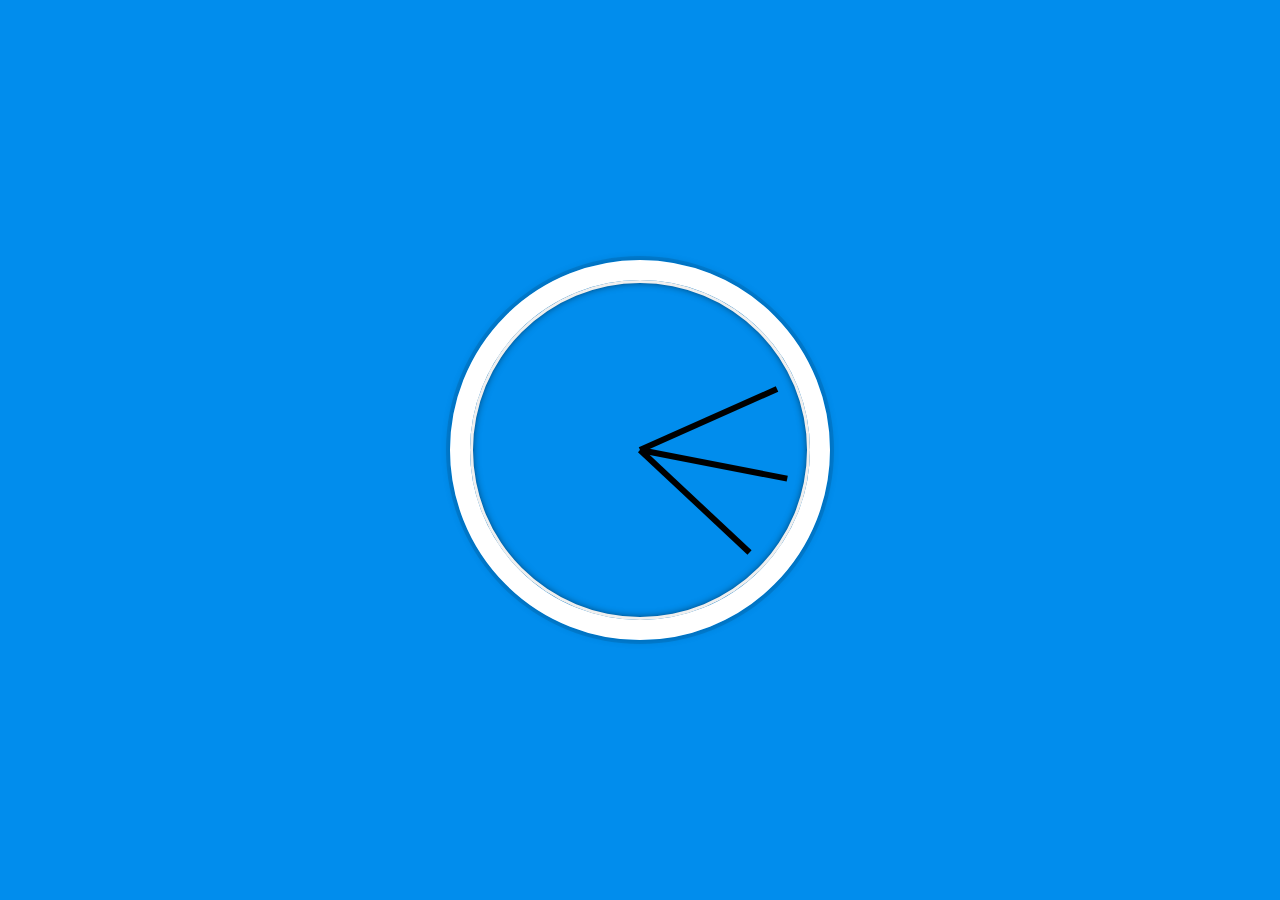
<file: 02 - JS and CSS Clock/index-START.html>
<!DOCTYPE html>
<html lang="en">
<head>
  <meta charset="UTF-8">
  <title>JS + CSS Clock</title>
</head>
<body>


    <div class="clock">
      <div class="clock-face">
        <div class="hand hour-hand"></div>
        <div class="hand min-hand"></div>
        <div class="hand second-hand"></div>
      </div>
    </div>


  <style>
    html {
      background: #018DED url(https://unsplash.it/1500/1000?image=881&blur=5);
      background-size: cover;
      font-family: 'helvetica neue';
      text-align: center;
      font-size: 10px;
    }

    body {
      margin: 0;
      font-size: 2rem;
      display: flex;
      flex: 1;
      min-height: 100vh;
      align-items: center;
    }

    .clock {
      width: 30rem;
      height: 30rem;
      border: 20px solid white;
      border-radius: 50%;
      margin: 50px auto;
      position: relative;
      padding: 2rem;
      box-shadow:
        0 0 0 4px rgba(0,0,0,0.1),
        inset 0 0 0 3px #EFEFEF,
        inset 0 0 10px black,
        0 0 10px rgba(0,0,0,0.2);
    }

    .clock-face {
      position: relative;
      width: 100%;
      height: 100%;
      transform: translateY(-3px); /* account for the height of the clock hands */
    }

    .hand {
      width: 50%;
      height: 6px;
      background: black;
      position: absolute;
      top: 50%;
      transform-origin: 100%;
      transform: rotate(90deg);
      transition: all 0.05s;
      transition-timing-function: cubic-bezier(0.1, 2.7, 0.58, 1);
    }
</style>

<script>
  const secondHand = document.querySelector('.second-hand');
  const minsHand = document.querySelector('.min-hand');
  const hourHand = document.querySelector('.hour-hand');

  function setDate() {
    const now = new Date();

    const seconds = now.getSeconds();
    const secondsDegrees = ((seconds / 60) * 360) + 90;
    secondHand.style.transform = `rotate(${secondsDegrees}deg)`;

    const mins = now.getMinutes();
    const minsDegrees = ((mins / 60) * 360) + ((seconds/60)*6) + 90;
    minsHand.style.transform = `rotate(${minsDegrees}deg)`;

    const hour = now.getHours();
    const hourDegrees = ((hour / 12) * 360) + ((mins/60)*30) + 90;
    hourHand.style.transform = `rotate(${hourDegrees}deg)`;
  }

  setInterval(setDate, 1000);

  setDate();

</script>
</body>
</html>
</file>
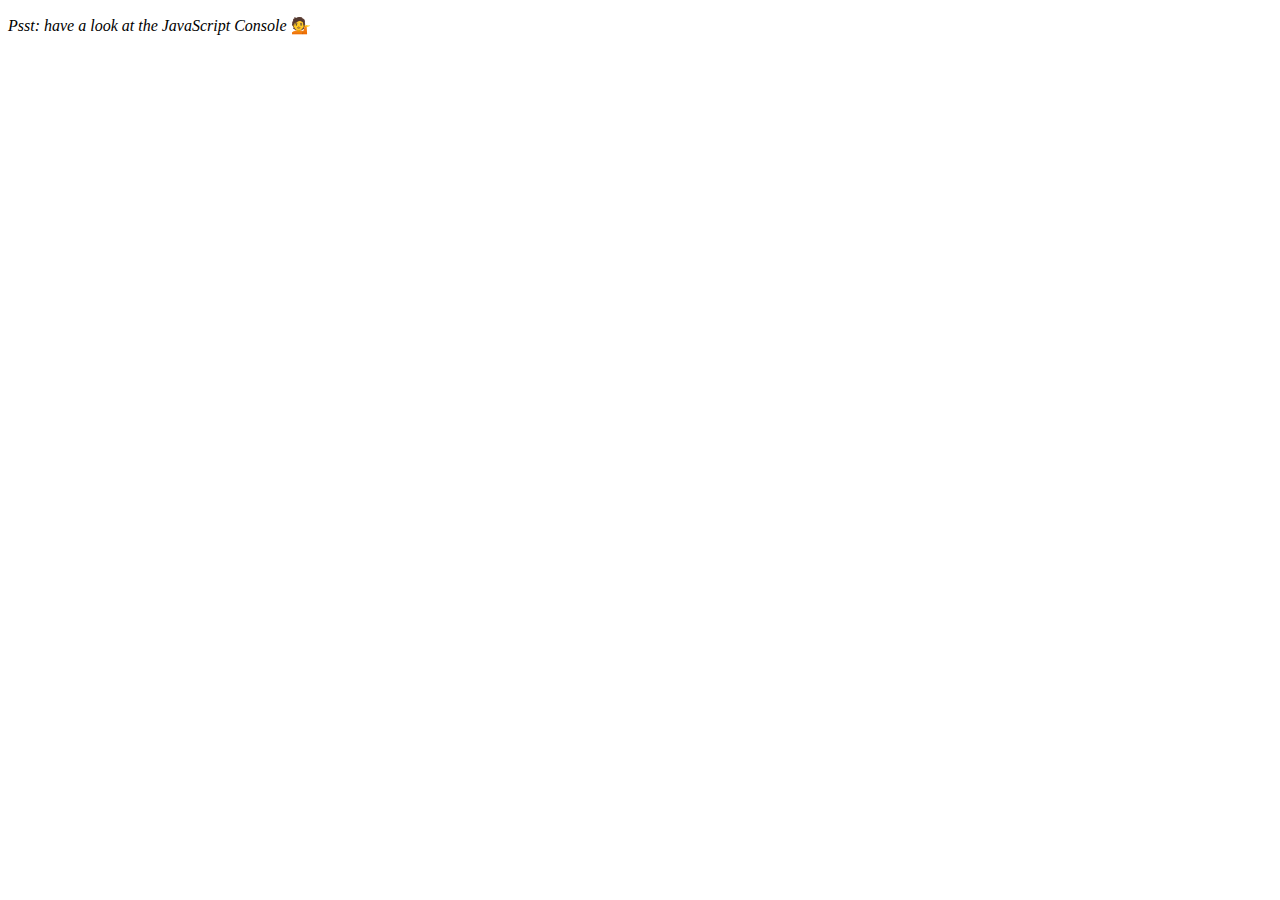
<file: 04 - Array Cardio Day 1/index-START.html>
<!DOCTYPE html>
<html lang="en">
<head>
  <meta charset="UTF-8">
  <title>Array Cardio 💪</title>
</head>
<body>
  <p><em>Psst: have a look at the JavaScript Console</em> 💁</p>
  <script>
    // Get your shorts on - this is an array workout!
    // ## Array Cardio Day 1

    // Some data we can work with
//ARRAY METHODS
    const inventors = [
      { first: 'Albert', last: 'Einstein', year: 1879, passed: 1955 },
      { first: 'Isaac', last: 'Newton', year: 1643, passed: 1727 },
      { first: 'Galileo', last: 'Galilei', year: 1564, passed: 1642 },
      { first: 'Marie', last: 'Curie', year: 1867, passed: 1934 },
      { first: 'Johannes', last: 'Kepler', year: 1571, passed: 1630 },
      { first: 'Nicolaus', last: 'Copernicus', year: 1473, passed: 1543 },
      { first: 'Max', last: 'Planck', year: 1858, passed: 1947 },
      { first: 'Katherine', last: 'Blodgett', year: 1898, passed: 1979 },
      { first: 'Ada', last: 'Lovelace', year: 1815, passed: 1852 },
      { first: 'Sarah E.', last: 'Goode', year: 1855, passed: 1905 },
      { first: 'Lise', last: 'Meitner', year: 1878, passed: 1968 },
      { first: 'Hanna', last: 'Hammarström', year: 1829, passed: 1909 }
    ];

    const people = [
      'Bernhard, Sandra', 'Bethea, Erin', 'Becker, Carl', 'Bentsen, Lloyd', 'Beckett, Samuel', 'Blake, William', 'Berger, Ric', 'Beddoes, Mick', 'Beethoven, Ludwig',
      'Belloc, Hilaire', 'Begin, Menachem', 'Bellow, Saul', 'Benchley, Robert', 'Blair, Robert', 'Benenson, Peter', 'Benjamin, Walter', 'Berlin, Irving',
      'Benn, Tony', 'Benson, Leana', 'Bent, Silas', 'Berle, Milton', 'Berry, Halle', 'Biko, Steve', 'Beck, Glenn', 'Bergman, Ingmar', 'Black, Elk', 'Berio, Luciano',
      'Berne, Eric', 'Berra, Yogi', 'Berry, Wendell', 'Bevan, Aneurin', 'Ben-Gurion, David', 'Bevel, Ken', 'Biden, Joseph', 'Bennington, Chester', 'Bierce, Ambrose',
      'Billings, Josh', 'Birrell, Augustine', 'Blair, Tony', 'Beecher, Henry', 'Biondo, Frank'
    ];
    
    // Array.prototype.filter()
    // 1. Filter the list of inventors for those who were born in the 1500's
  /*  const fifteen = inventors.filter(function(inventor) {
      if(inventor.year >= 1500 && inventor.year <= 1600) {
        return true; //keep it
      }
    });
    console.table(fifteen); */ 
    const fifteen = inventors.filter(inventor => (inventor.year >= 1500 && inventor.year < 1600));
    console.table(fifteen);
    



    // Array.prototype.map()

    //map takes in an array, does something with that array and then it returns a new array but of the same length

    // 2. Give us an array of the inventors first and last names
const fullNames = inventors.map(inventor => `${inventor.first} ${inventor.last}`);
console.log(fullNames);


    // Array.prototype.sort()
    // 3. Sort the inventors by birthdate, oldest to youngest
    const ordered = inventors.sort(function(a,b) {
      if(a.year > b.year) {
        return 1;
      }else {
        return -1;
      }
    });
    console.table(ordered);

    //const ordered = invetors.sort((a,b) => a.year > b.year ? 1 : -1);
//its a TERNIARY OPERATOR, they do the same functions, the last one is shorter; arrow function



    // Array.prototype.reduce()
  
    // 4. How many years did all the inventors live all together?
 const totalYears = inventors.reduce((total, inventor) => {
  return total + (inventor.passed - inventor.year);
 }, 0); 
 console.log(totalYears);

    // 5. Sort the inventors by years lived

    const oldest = inventors.sort(function(a, b) {
      const lastGuy = a.passed - a.year;
      const nextGuy = b.passed - b.year;
      return lastGuy > nextGuy ? -1 : 1;
    });
    console.table(oldest);
     /* if(lastGuy > nextGuy) {
        return -1;
      }else {
        return 1;
      }
    }); */



    // 6. create a list of Boulevards in Paris that contain 'de' anywhere in the name
    // https://en.wikipedia.org/wiki/Category:Boulevards_in_Paris
//first we need to get the DOM elements out of the page
/*
const category = document.querySelector('.mw-category');
const links = Array.from(category.querySelectorAll('a'));
const de = links
          .map(link => link.textcontent)
          .filter(streetName => streetName.includes('de')); */
        
    // 7. sort Exercise
    // Sort the people alphabetically by last name


    const alpha = people.sort(function(lastOne, nextOne) {
      const [alast, afirst] = lastOne.split(', ');
      const [blast, bfirst] = nextOne.split(', ');
      return aLast > bLast ? -1 1;
      console.log(last, first);

    })


    // 8. Reduce Exercise
    // Sum up the instances of each of these
    const data = ['car', 'car', 'truck', 'truck', 'bike', 'walk', 'car', 'van', 'bike', 'walk', 'car', 'van', 'car', 'truck' ];

    const transportation = data.reduce(function(obj, item) {
      if(!obj[item]) {
        obj[item] =  0;
      }
      obj[item]++;
      return obj;
    }, {});
  </script>
</body>
</html>
</file>
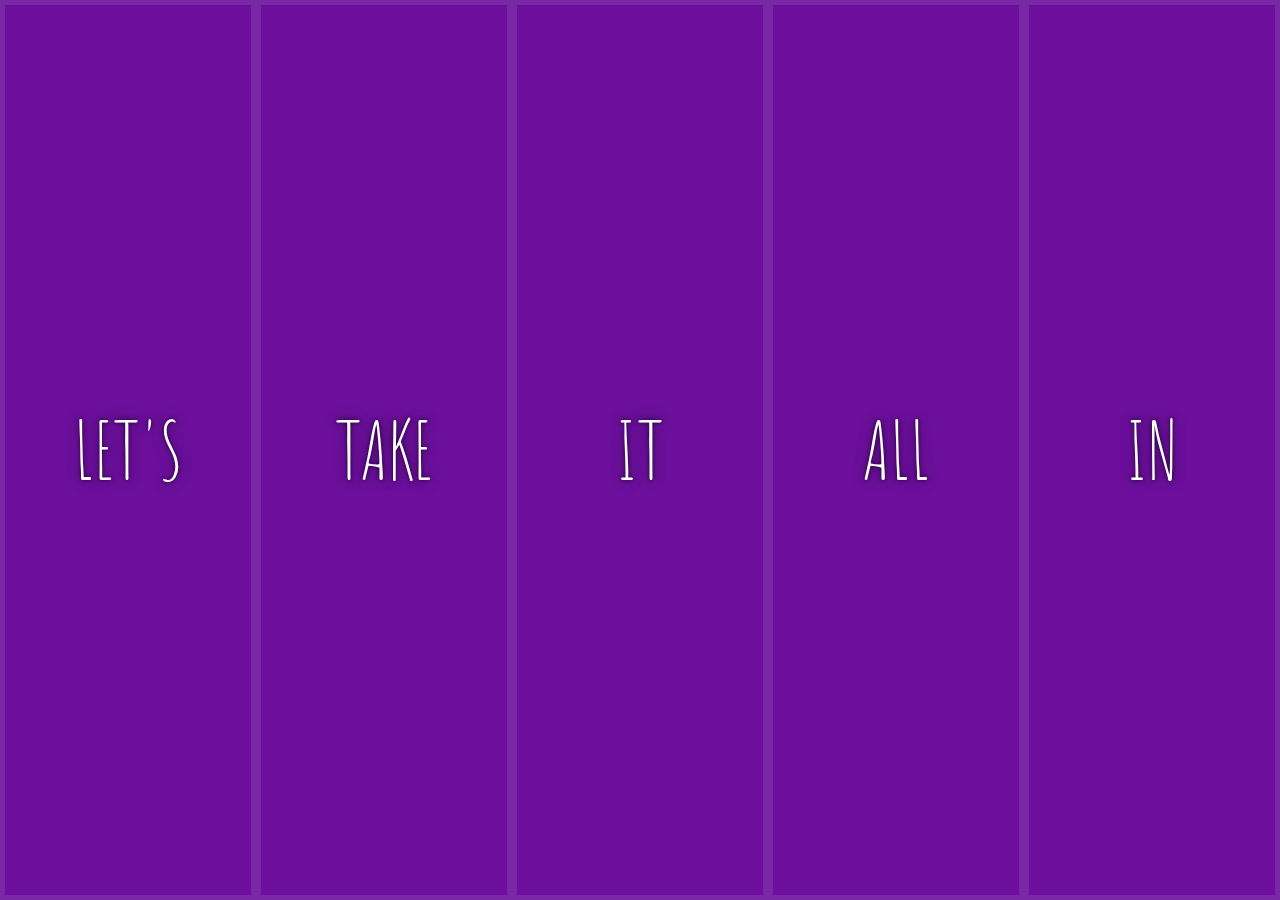
<file: 05 - Flex Panel Gallery/index-START.html>
<!DOCTYPE html>
<html lang="en">
<head>
  <meta charset="UTF-8">
  <title>Flex Panels 💪</title>
  <link href='https://fonts.googleapis.com/css?family=Amatic+SC' rel='stylesheet' type='text/css'>
</head>
<body>
  <style>
    html {
      box-sizing: border-box;
      background: #ffc600;
      font-family: 'helvetica neue';
      font-size: 20px;
      font-weight: 200;
    }
    
    body {
      margin: 0;
      cursor: pointer;
    }
    
    *, *:before, *:after {
      box-sizing: inherit;
    }

    .panels {
      min-height: 100vh;
      overflow: hidden;
      display: flex;
    }

    .panel {
      background: #6B0F9C;
      box-shadow: inset 0 0 0 5px rgba(255,255,255,0.1);
      color: white;
      text-align: center;
      align-items: center;
      /* Safari transitionend event.propertyName === flex */
      /* Chrome + FF transitionend event.propertyName === flex-grow */
      transition:
        font-size 0.7s cubic-bezier(0.61,-0.19, 0.7,-0.11),
        flex 0.7s cubic-bezier(0.61,-0.19, 0.7,-0.11),
        background 0.2s;
      font-size: 20px;
      background-size: cover;
      background-position: center;
      flex: 1;
      /* each of the panels are going to distribute evenly  */
      justify-content: center;
      align-items: center;
      display: flex;
      flex-direction: column;
    }

    .panel1 { background-image:url(https://source.unsplash.com/gYl-UtwNg_I/1500x1500); }
    .panel2 { background-image:url(https://source.unsplash.com/rFKUFzjPYiQ/1500x1500); }
    .panel3 { background-image:url(https://images.unsplash.com/photo-1465188162913-8fb5709d6d57?ixlib=rb-0.3.5&q=80&fm=jpg&crop=faces&cs=tinysrgb&w=1500&h=1500&fit=crop&s=967e8a713a4e395260793fc8c802901d); }
    .panel4 { background-image:url(https://source.unsplash.com/ITjiVXcwVng/1500x1500); }
    .panel5 { background-image:url(https://source.unsplash.com/3MNzGlQM7qs/1500x1500); }

    /* Flex Children */
    .panel > * {
      margin: 0;
      width: 100%;
      transition: transform 0.5s;
      flex: 1 0 auto;
      display: flex;
      justify-content: center;
      align-items: center;
    }

    .panel > *:first-child { transform: translateY(-100%); }
    .panel.open-active > *:first-child { transform: translateY(0); }
    .panel > *:last-child { transform: translateY(100%); }
    .panel.open-active > *:last-child { transform: translateY(0); }
/* animation */

    .panel p {
      text-transform: uppercase;
      font-family: 'Amatic SC', cursive;
      text-shadow: 0 0 4px rgba(0, 0, 0, 0.72), 0 0 14px rgba(0, 0, 0, 0.45);
      font-size: 2em;
    }
    
    .panel p:nth-child(2) {
      font-size: 4em;
    }

    .panel.open {
      font-size: 40px;
      flex: 5;
      /* flex 5 means when it has a class open it will take 5 times the amount of room as the rest of them */
    }

  </style>


  <div class="panels">
    <div class="panel panel1">
      <p>Hey</p>
      <p>Let's</p>
      <p>Dance</p>
    </div>
    <div class="panel panel2">
      <p>Give</p>
      <p>Take</p>
      <p>Receive</p>
    </div>
    <div class="panel panel3">
      <p>Experience</p>
      <p>It</p>
      <p>Today</p>
    </div>
    <div class="panel panel4">
      <p>Give</p>
      <p>All</p>
      <p>You can</p>
    </div>
    <div class="panel panel5">
      <p>Life</p>
      <p>In</p>
      <p>Motion</p>
    </div>
  </div>

  <script>
const panels = document.querySelectorAll('.panel');

function toggleOpen() {
  this.classList.toggle('open');

}

function toggleActive(e) {
  if(e.propertyName.includes('flex')){
    this.classList.toggle('open-active');
  }
}

  panels.forEach(panel => panel.addEventListener('click', toggleOpen));
  panels.forEach(panel => panel.addEventListener('transitioned', toggleActive));

  </script>

</body>
</html>
</file>
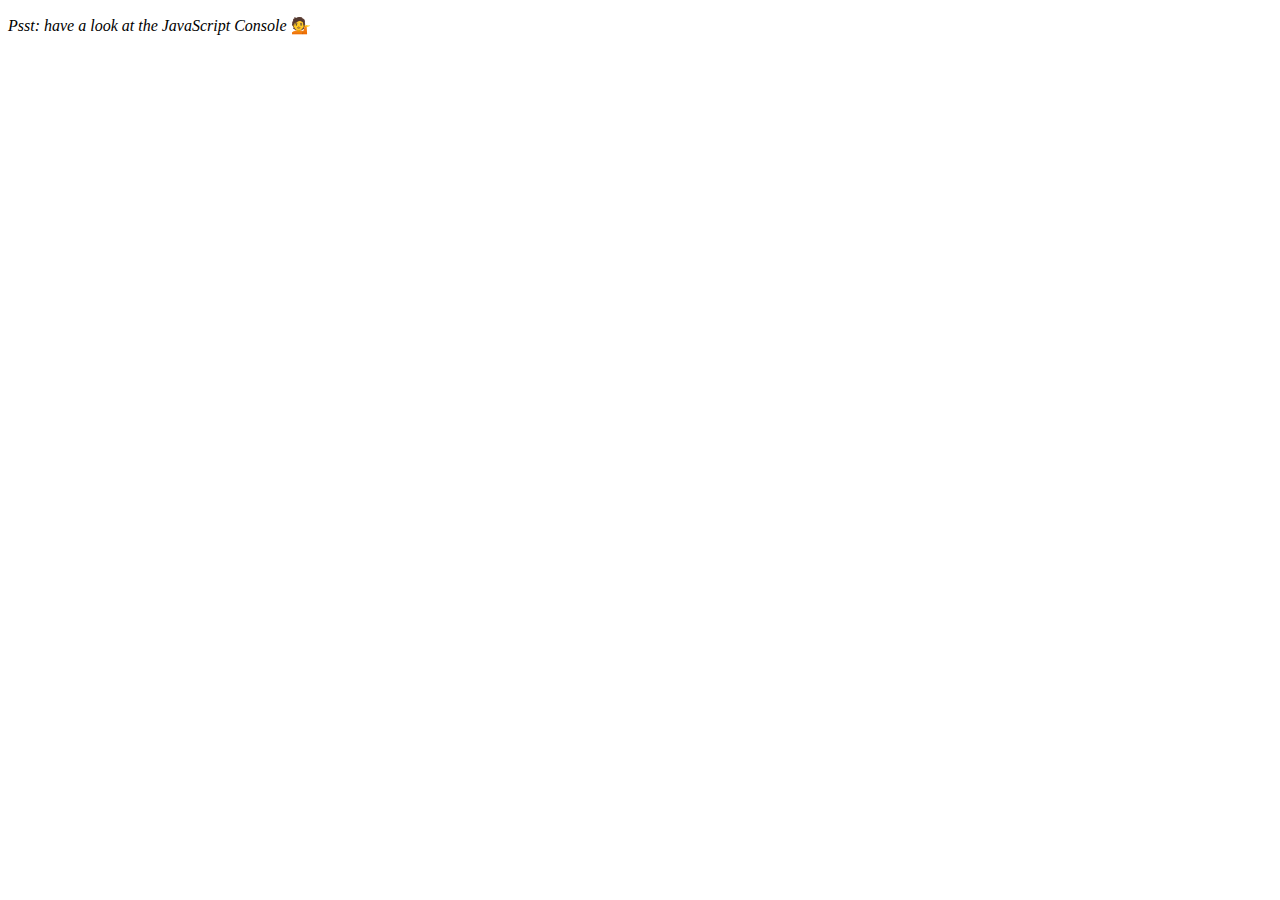
<file: 07 - Array Cardio Day 2/index-START.html>
<!DOCTYPE html>
<html lang="en">
<head>
  <meta charset="UTF-8">
  <title>Array Cardio 💪💪</title>
</head>
<body>
  <p><em>Psst: have a look at the JavaScript Console</em> 💁</p>
  <script>
    // ## Array Cardio Day 2

    const people = [
      { name: 'Wes', year: 1988 },
      { name: 'Kait', year: 1986 },
      { name: 'Irv', year: 1970 },
      { name: 'Lux', year: 2015 }
    ];

    const comments = [
      { text: 'Love this!', id: 523423 },
      { text: 'Super good', id: 823423 },
      { text: 'You are the best', id: 2039842 },
      { text: 'Ramen is my fav food ever', id: 123523 },
      { text: 'Nice Nice Nice!', id: 542328 }
    ];

    // Some and Every Checks
    // Array.prototype.some() // is at least one person 19 or older?
   
   
   
    
     const isAdult = people.some(function(person) {
      const currentYear = (new Date()).getFullYear();
      if(currentYear - person.year>= 19) {
        return true;
      }
    });
    

    const allAdults = people.every(function(person) {
      const currentYear = (new Date()).getFullYear();
      if(currentYear - person.year>= 19) {
        return true;
      }
    });
   
    //every will check for every single one of them
 
    console.log(allAdults);



    // Array.prototype.every() // is everyone 19 or older?

    // Array.prototype.find()
    // Find is like filter, but instead returns just the one you are looking for
    // find the comment with the ID of 823423

   /* const comment = comments.find(function(comment) {
      if(comment.id === 823423) {
        return true;
      }
    })
*/
    
 //this one is simpler with arrow function
    const comment = comments.find(comment => comment.id === 823423) 
    // Array.prototype.findIndex()
    // Find the comment with this ID
    // delete the comment with the ID of 823423
    console.log(comment);

    const index = comments.findIndex(comment => comment.id === 823423)

    console.log(index);
    //now deleting the comment with the ID...

    comments.splice(index, 1);






    
  //or create a new array, popular in redux, ... spread OPERATOR  
  
  const newComments = [
    ...comments.slice(0, index),
    ...comments.slice(index + 1)
  ];
  </script>
</body>
</html>


<!-- .some will check if at least one thing in your array meets what you are looking for --!>
</file>
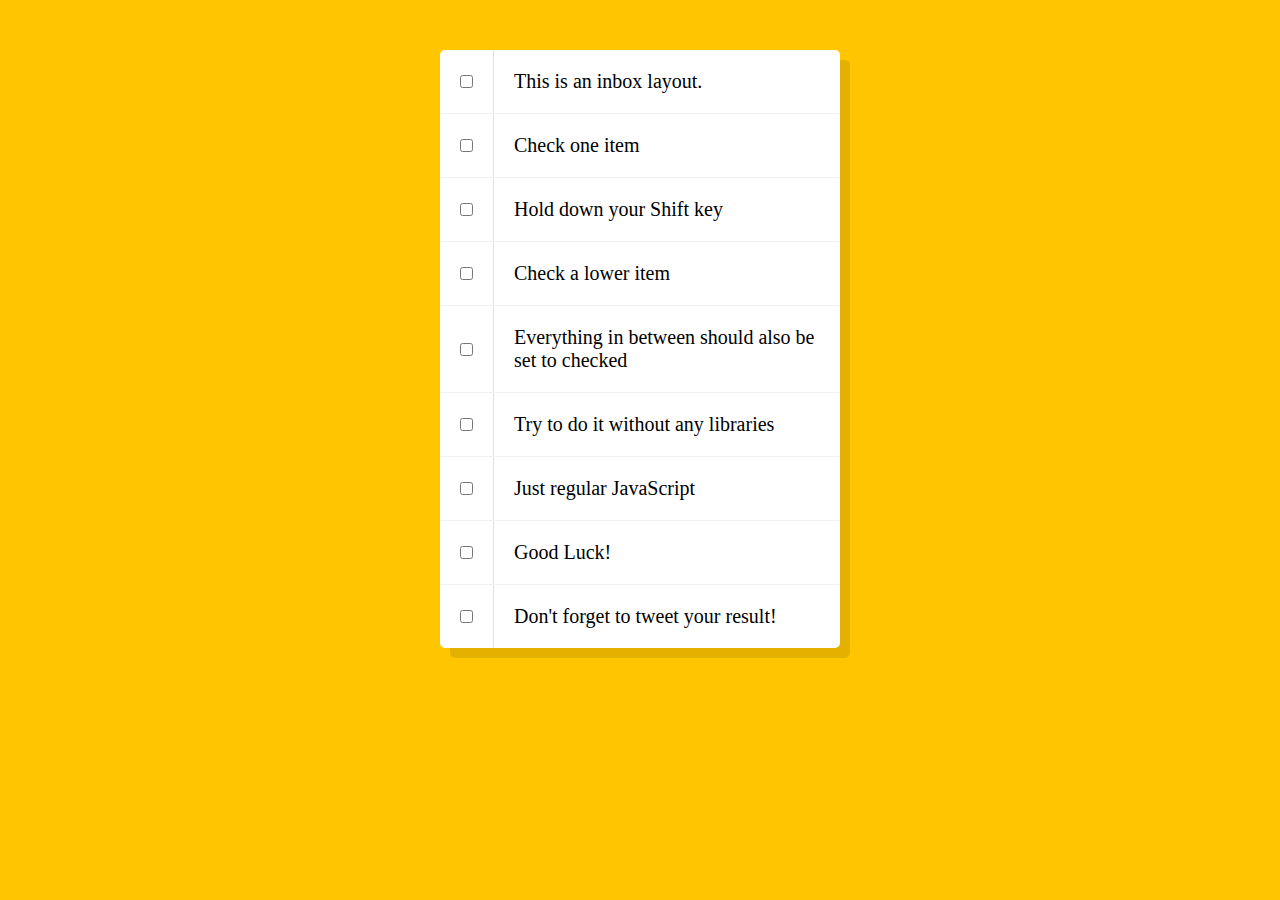
<file: 10 - Hold Shift and Check Checkboxes/index-START.html>
<!DOCTYPE html>
<html lang="en">
<head>
  <meta charset="UTF-8">
  <title>Hold Shift to Check Multiple Checkboxes</title>
</head>
<body>
  <style>

    html {
      font-family: sans-serif;
      background: #ffc600;
    }

    .inbox {
      max-width: 400px;
      margin: 50px auto;
      background: white;
      border-radius: 5px;
      box-shadow: 10px 10px 0 rgba(0,0,0,0.1);
    }

    .item {
      display: flex;
      align-items: center;
      border-bottom: 1px solid #F1F1F1;
    }

    .item:last-child {
      border-bottom: 0;
    }

    input:checked + p {
      background: #F9F9F9;
      text-decoration: line-through;
    }

    input[type="checkbox"] {
      margin: 20px;
    }

    p {
      margin: 0;
      padding: 20px;
      transition: background 0.2s;
      flex: 1;
      font-family:'helvetica neue';
      font-size: 20px;
      font-weight: 200;
      border-left: 1px solid #D1E2FF;
    }
  </style>
   <!--
   The following is a common layout you would see in an email client.

   When a user clicks a checkbox, holds Shift, and then clicks another checkbox a few rows down, all the checkboxes inbetween those two checkboxes should be checked.

  -->
  <div class="inbox">
    <div class="item">
      <input type="checkbox">
      <p>This is an inbox layout.</p>
    </div>
    <div class="item">
      <input type="checkbox">
      <p>Check one item</p>
    </div>
    <div class="item">
      <input type="checkbox">
      <p>Hold down your Shift key</p>
    </div>
    <div class="item">
      <input type="checkbox">
      <p>Check a lower item</p>
    </div>
    <div class="item">
      <input type="checkbox">
      <p>Everything in between should also be set to checked</p>
    </div>
    <div class="item">
      <input type="checkbox">
      <p>Try to do it without any libraries</p>
    </div>
    <div class="item">
      <input type="checkbox">
      <p>Just regular JavaScript</p>
    </div>
    <div class="item">
      <input type="checkbox">
      <p>Good Luck!</p>
    </div>
    <div class="item">
      <input type="checkbox">
      <p>Don't forget to tweet your result!</p>
    </div>
  </div>

<script>
    //listen for when the boxes are getting checked
    const checkboxes = document.querySelectorAll('.inbox input[type = "checkbox"]')
    console.log(checkboxes)
//creating 2 variables for the shift check all, first checkbox that was checked + last one that was checked

let lastChecked; 

    function handleCheck(e) {
//check if they had the shift key down
//and check that they are checking it*
let inBetween = false;
  if (e.shiftKey && this.checked) {
      //go ahead and do what we want
      //loop over every single checkbox
      checkboxes.forEach(checkbox => {
        if (checkbox === this || checkbox === lastChecked) {
          inBetween = !inBetween;       
        };

        if(inBetween) {
          checkbox.checked = true;
        }
        
      });
}

      lastChecked = this;
    }
    checkboxes.forEach(checkbox => checkbox.addEventListener('click', handleCheck))
</script>
</body>
</html>
</file>
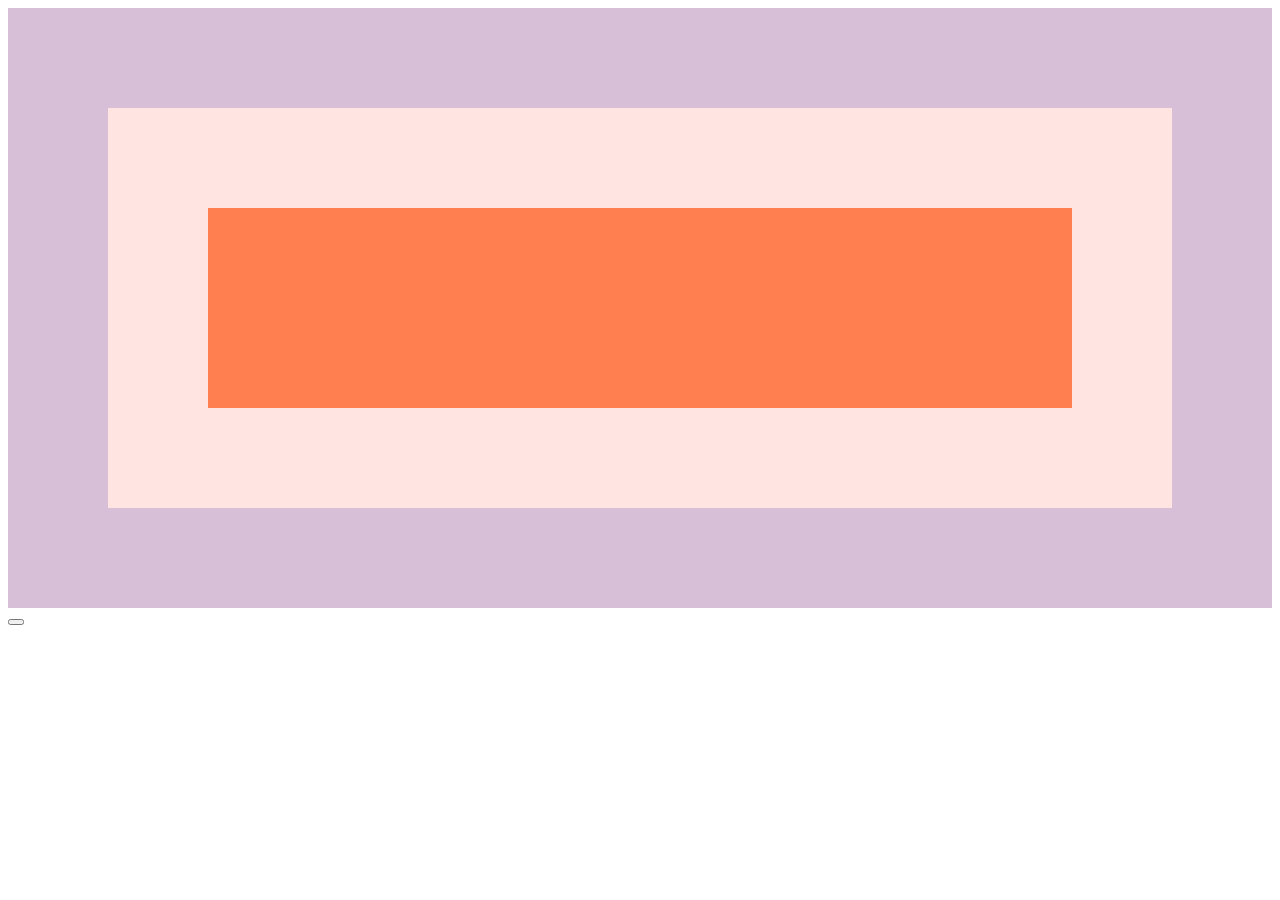
<file: 25 - Event Capture, Propagation, Bubbling and Once/index-START.html>
<!DOCTYPE html>
<html lang="en">
<head>
  <meta charset="UTF-8">
  <title>Understanding JavaScript's Capture</title>
</head>
<body class="bod">

  <div class="one">
    <div class="two">
      <div class="three">
      </div>
    </div>
  </div>

<style>
  
  html {
    box-sizing: border-box;
  }
  
  *, *:before, *:after { 
    box-sizing: inherit; 
  }

  div {
    width: 100%;
    padding: 100px;
  }

  .one {
    background: thistle;
  }

  .two {
    background: mistyrose;
  }

  .three {
    background: coral;
  }
</style>
<!-- bubbling is when the browser realises what you clicked on but it will also trigger other clicks. when you make a click it will ripple all the way to the top. browser will do a capture (from top down) then it will bubble up, triggering the events, going up-->
<button></button>
<script>
  const divs = document.querySelectorAll('div');

  function logText(e) {
    e.stopPropagation();

  }

  divs.forEach(div => div.addEventListener('click'; logText, {
    capture: false;
    once: true;
    /* once true will listen to a click then unbind itself, its like saying div remove event listener. it will listen to a click once and thats it. it will only run once; helps for button that is meant to be clicked only once  */
  }));

  button.addEventLitener('click', () => {
    console.log('click');
  }) {
    once: true
    /* its good for example for store checkouts when you only want the client to click it once  */
  }
</script>
<!--e.stopPropagation() in function after e will stop the bubbling because the browser starts at the lowest, runs at function, it will no longer trigger events on the parrents (wrap in if statement if there is one in the middle)  -->
</body>
</html>
</file>
